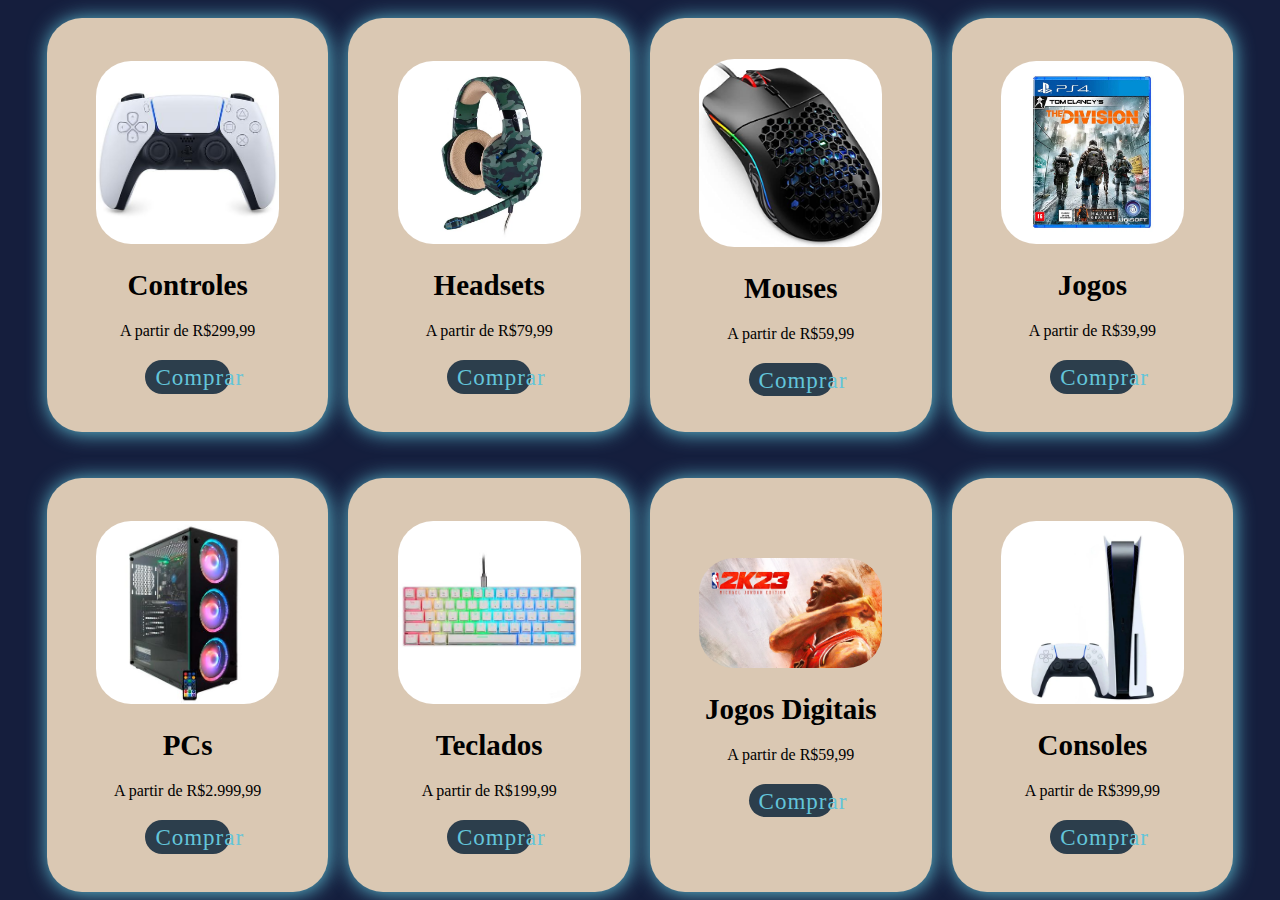
<file: produtos/index.html>
<!DOCTYPE html>
<html lang="pt-BR">
<head>
    <meta charset="UTF-8">
    <meta name="viewport" content="width=device-width, initial-scale=1.0">
    <title>Proutos-Gamer Boys</title>

    <link rel="stylesheet" href="./styles.css">
    <link rel="stylesheet" href="./cards.css">
    <link rel="stylesheet" href="./btn.css">

</head>
<body>
    <div class="container1">

        <!-- começo dos cards  -->
        <div class="card-item">
            <img src="./imagens/controle-sem-fio-ps5-dualsense_1598897393_g.jpg" alt="">
            <h3>Controles</h3>
            <p>A partir de R$299,99</p>
            <a href="" class="button">Comprar</a>
        </div>
        <div class="card-item">
            <img src="./imagens/62000019._2.webp" alt="">
            <h3>Headsets</h3>
            <p>A partir de R$79,99</p>
            <a href="" class="button">Comprar</a>
        </div>
        <div class="card-item">
            <img src="./imagens/71SmrOjHDFL._AC_SX466_.jpg" alt="">
            <h3>Mouses</h3>
            <p>A partir de R$59,99</p>
            <a href="" class="button">Comprar</a>
        </div>
        <div class="card-item">
            <img src="./imagens/b0fc35fcb1.webp" alt="">
            <h3>Jogos</h3>
            <p>A partir de R$39,99</p>
            <a href="" class="button">Comprar</a>
        </div>
        <div class="card-item">
            <img src="./imagens/pc-gamer-concordia-processador-core-i5-10400f-rgb-geforce-gtx1650-8gb-ssd-480gb-preto-32726_1661526159_g.jpg" alt="">
            <h3>PCs</h3>
            <p>A partir de R$2.999,99</p>
            <a href="" class="button">Comprar</a>
        </div>
        <div class="card-item">
            <img src="./imagens/teclado-mecanico-gamer-motospeed-ck61-rgb-switch-vermelho-vermelho-branco-fmstc0116bro_1629117654_g.jpg" alt="">
            <h3>Teclados</h3>
            <p>A partir de R$199,99</p>
            <a href="" class="button">Comprar</a>
        </div>
        <div class="card-item">
            <img src="./imagens/nba.webp" alt="">
            <h3>Jogos Digitais</h3>
            <p>A partir de R$59,99</p>
            <a href="" class="button">Comprar</a>
        </div>
        <div class="card-item">
            <img src="./imagens/console_playstation_5_sony_57_1_825aec89a3f5fc8022401ff2b22bfb80.webp" alt="">
            <h3>Consoles</h3>
            <p>A partir de R$399,99</p>
            <a href="" class="button">Comprar</a>
        </div>
    <!-- fim dos cards  -->

    </div>
</body>
</html>
</file>
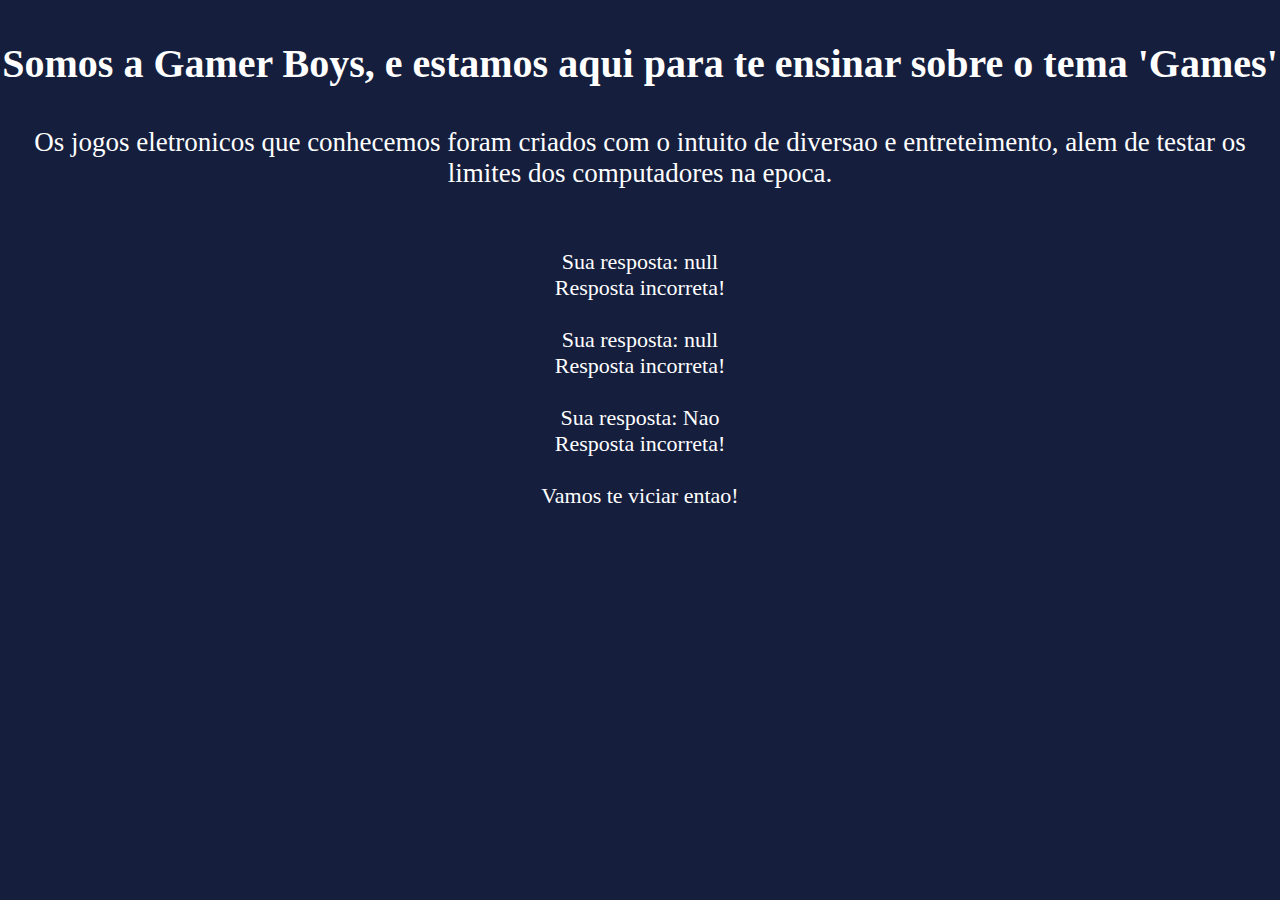
<file: sobre/index.html>
<!DOCTYPE html>
<html lang="pt-BR">
<head>
    <meta charset="UTF-8">
    <meta name="viewport" content="width=device-width, initial-scale=1.0">
    <title>Sobre-Gamer Boys</title>

    <link rel="stylesheet" href="./styles.css">
  
</head>
<body>
    <div class="container">

        
    <h1>Somos a Gamer Boys, e estamos aqui para te ensinar sobre o tema 'Games'</h1>
    <p>Os jogos eletronicos que conhecemos foram criados com o intuito de diversao e entreteimento, alem de testar os limites dos computadores na epoca.</p>
    
    <div id="main">
        <script src="script.js"></script> 
    </div>
    
    </div> 


</body>
</html>
</file>
<file: produtos/styles.css>
*{
    padding: 0;
    margin: 0;
    box-sizing: border-box;
}
a{
    text-decoration: none;
}
body{
    background-color: #151e3d;
}
.container1{
    min-width: 100%;
    height: 100vh;
    display: flex;
    flex-wrap: wrap;
    align-items: center;
    justify-content: center;
    gap: 20px;
}
h3{
    font-size: 29px;
}
</file>
<file: produtos/cards.css>
.card-item{
    background-color:#DAC8B3;
    margin-top: 10px;
    width: 22%;
    text-align: center;
    height: 46vh;
    display: flex;
    flex-direction: column;
    align-items: center;
    justify-content: center;
    gap: 20px;
    box-shadow: 1px 1px 20px #63c5da;
    border-radius: 35px;
    transition: .5s;
}
.card-item img{
    width:65%;
    margin: 5px;
    border-radius: 35px;
}
</file>
<file: produtos/btn.css>
.button{
    width: 30%;
    background-color: #2c3e4c;
    height: 8%;
    border-radius: 20px;
    padding: 5px 10px;
    letter-spacing: 1px;
    font-size: 23px;
    text-align: center;
    color: #63c5da;
}
.button:hover{
    background-color: transparent;
    border: 2px solid #2c3e4c;
    color: #2c3e4c;
    padding: 4px 10px;
    border-radius: 100px;
    transform: scale(1.1);
    transition: .3s;
}
</file>
<file: sobre/styles.css>
*{
    padding: 0;
    margin:0;
    box-sizing: border-box;
}
body{
    background-color: #151e3d;
}
.container{
    width:100%;
    height:100vh;
    color:#fff;
    text-align: center;
    display: flex;
    flex-direction: column;
    align-items: center;
    padding-top: 40px;
}
p{
    padding-top: 40px;
    font-size: 27px;
}
h1{
    font-size: 40px;
}

#main {
    align-items: center;
    display: flex;
    justify-content: center;
    flex-direction: column;
    color: #fff;
    margin-top: 60px;
    font-size: 22px;
}
</file>
